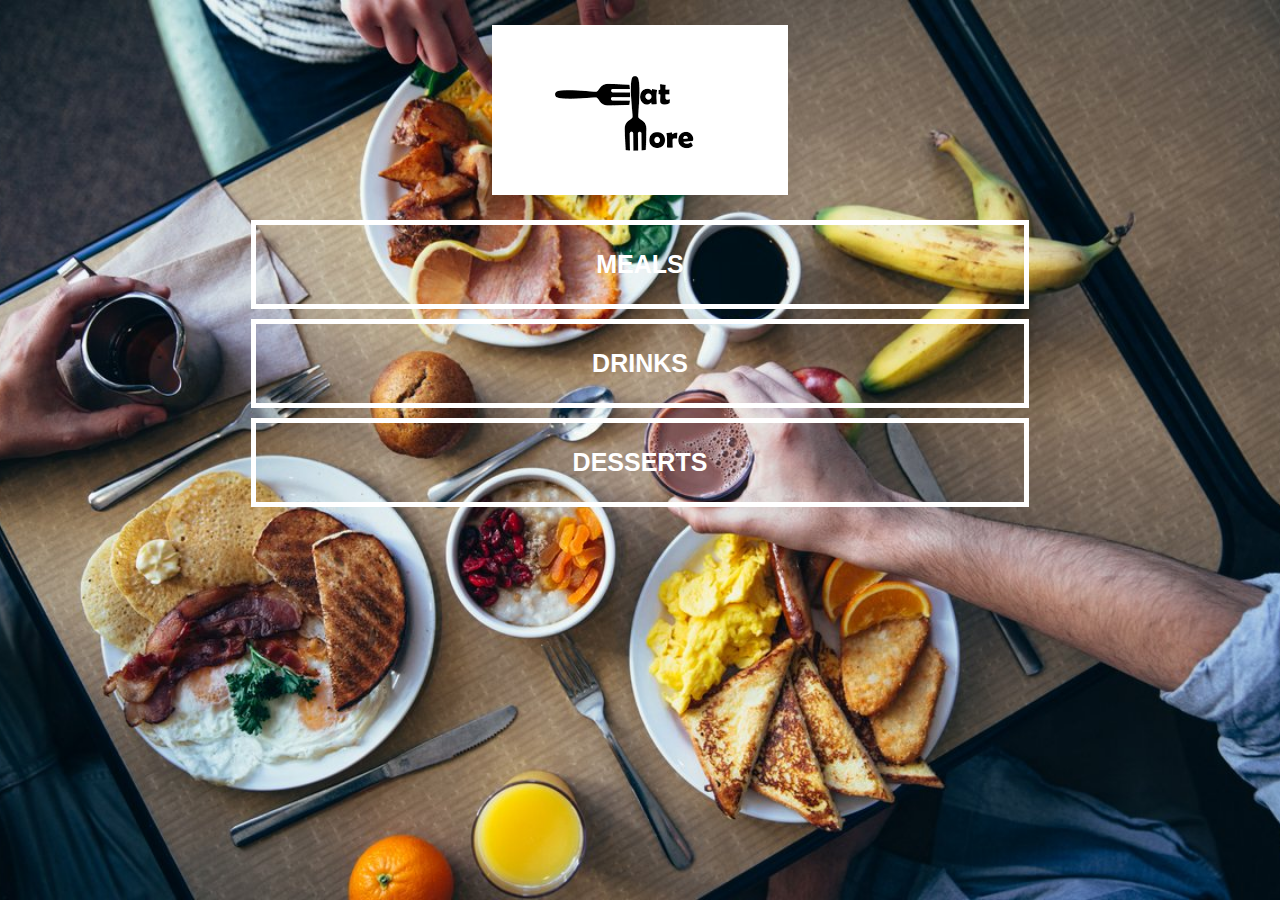
<file: index.html>
<html>

<head>
    <title>Eatmore Palace</title>
    <link rel="stylesheet" href="style.css">
</head>
 <body class="body-home">
    <div id="home">
     <img src="images/logo.png" id="home-logo-text">
        
     <div class="home-menu">
        <a href="meals.html" class="home-menu-item">
         <p>Meals</p>
         </a>
         
         <a href="drinks.html" class="home-menu-item">
         <p>Drinks</p>
         </a>
         
         <a href="desserts.html" class="home-menu-item">
         <p>Desserts</p>
         </a>
        </div>
     </div>
    
    </body>

</html>
</file>
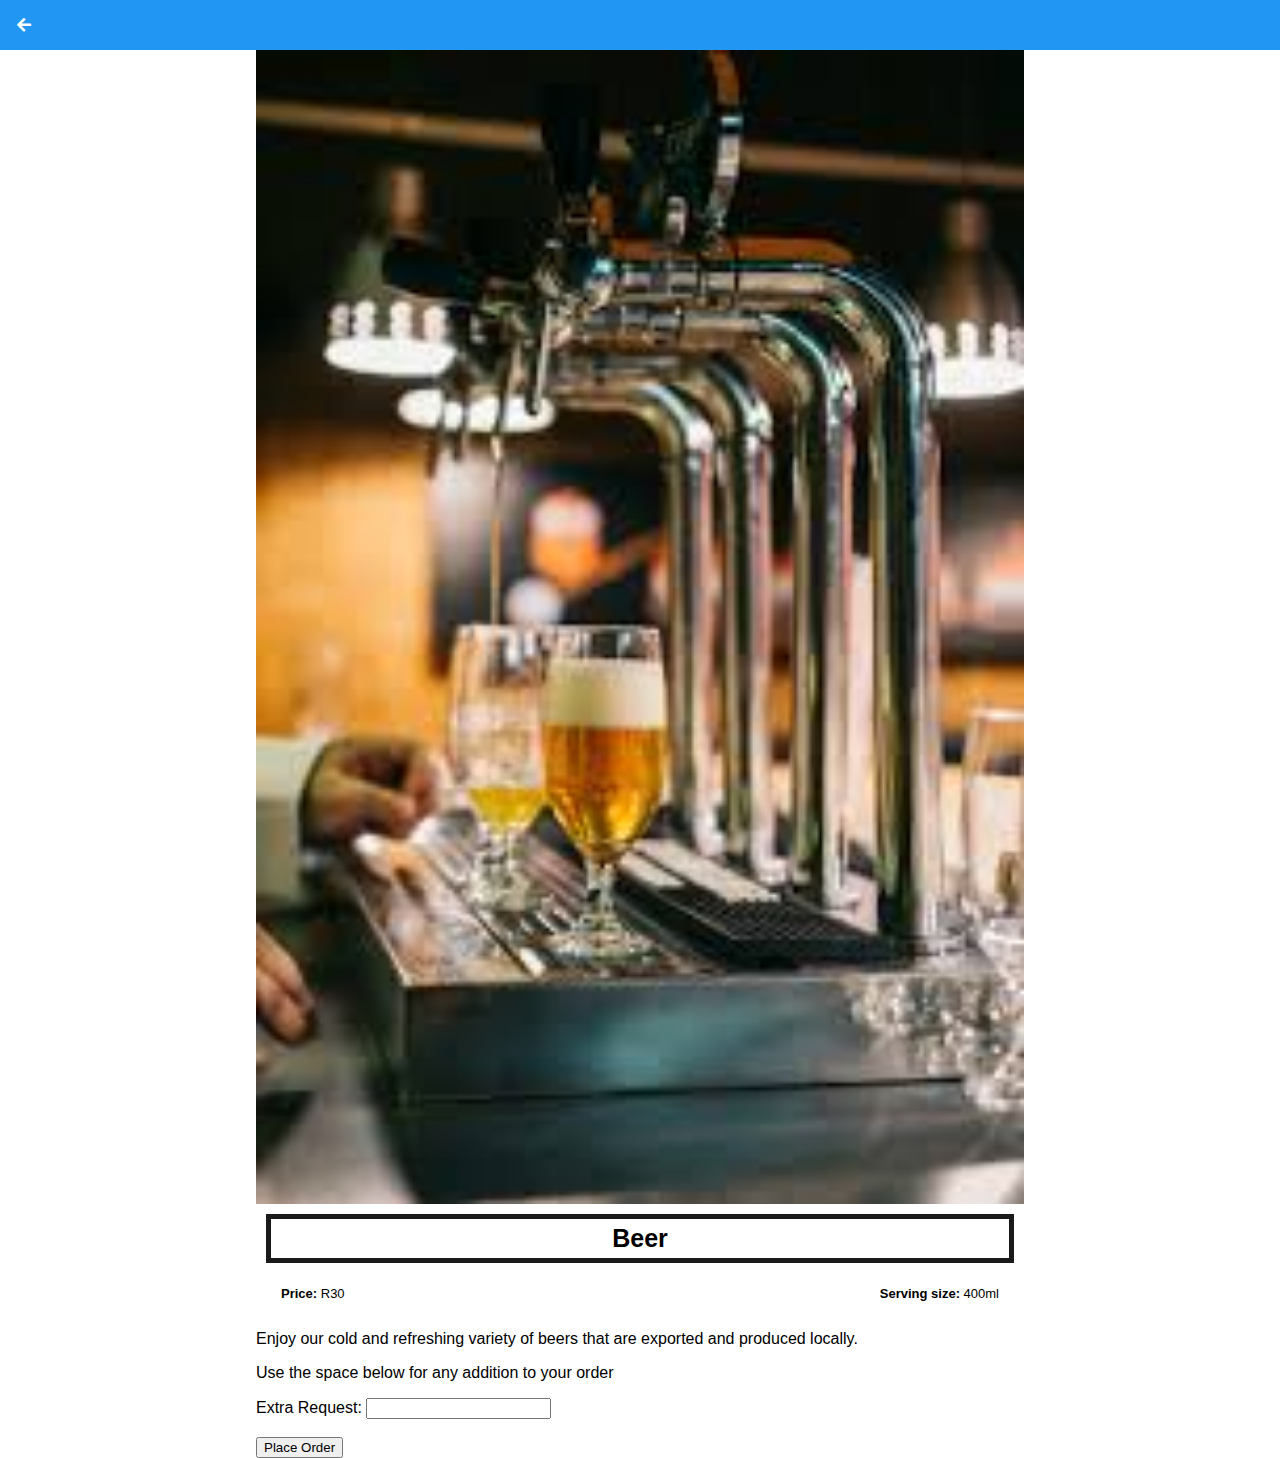
<file: beer.html>
<html>

<head>
    <title>My Recipe Book | Drinks | Beer </title>
    <link rel="stylesheet" href="style.css">
    <link rel="stylesheet" href="fontAwesome/css/all.css">
</head>
 <body class="body-recipes">
     
     <div class="header">
     <a href="drinks.html">
         <i class="fas fa-arrow-left"></i>
         </a>
    </div>
     
    <div id="recipe">
     <div class="recipe-details">
        
        <img src="images/beer.jpg">
         
        <h1>Beer</h1> 
         <div class="recipe-details-info">
         <p><b>Price:</b> R30</p>
        <p style="float: right"> <b>Serving size:</b> 400ml </p>     
         </div>
         <p> Enjoy our cold and refreshing variety of beers that are exported and produced locally. </p>
        
             
             <p> Use the space below for any addition to your order</p>
             <form> 
                 <label for="note" >Extra Request:</label>
                 <input type="text" name="note" id="note">
                   <br><br>
                <a href="thankyou.html"><input type="button" value="Place Order"></a>
            
             </form>
        </div>
         
    
        
     </div>
    
    </body>

</html>
</file>
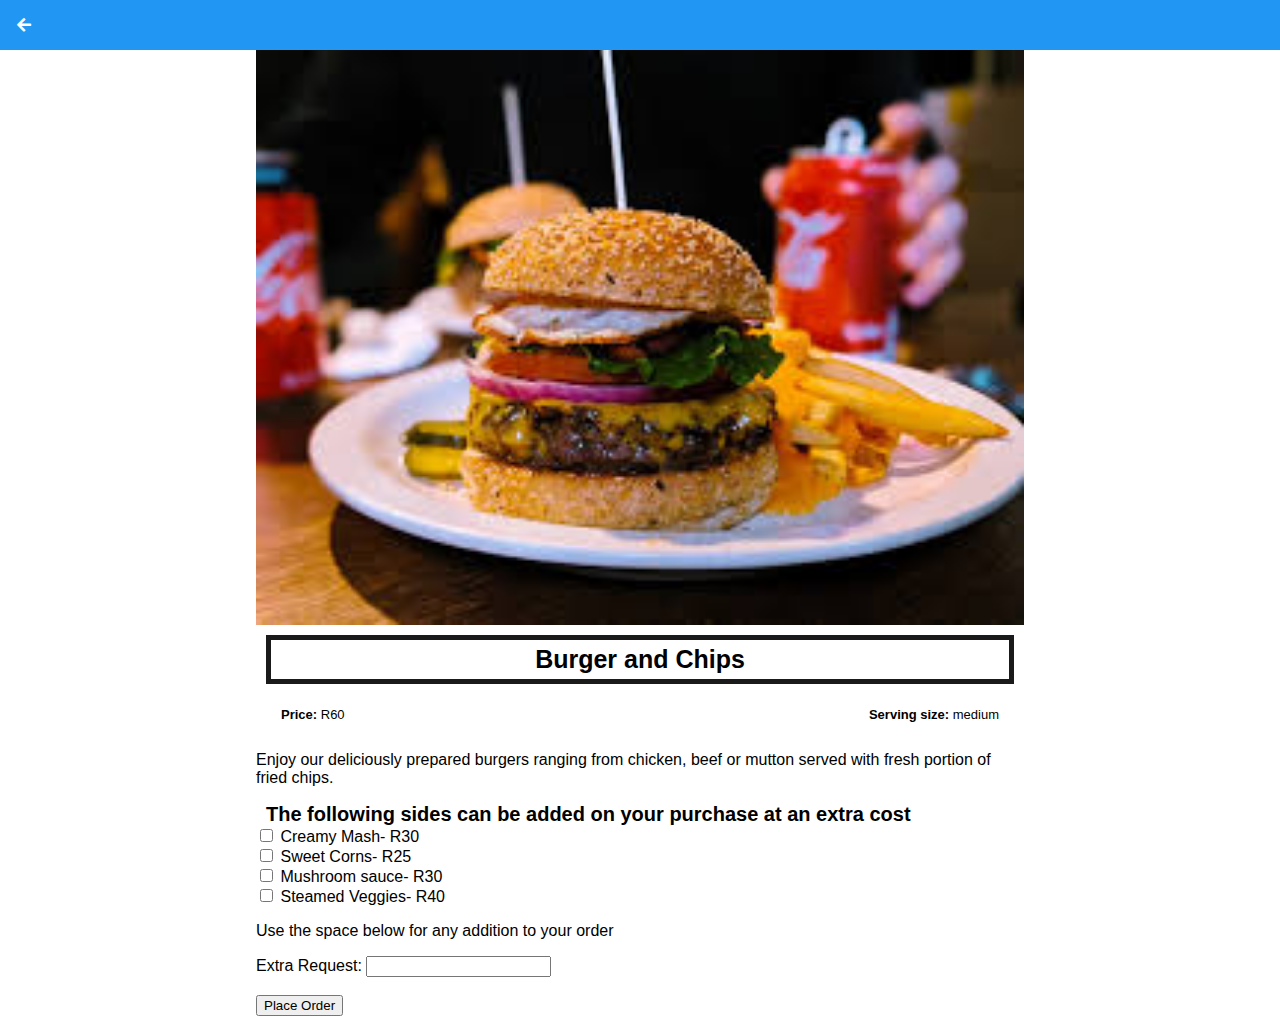
<file: burger.html>
<html>

<head>
    <title>My Recipe Book | Meals | Burger and Chips </title>
    <link rel="stylesheet" href="style.css">
    <link rel="stylesheet" href="fontAwesome/css/all.css">
</head>
 <body class="body-recipes">
     
     <div class="header">
     <a href="meals.html">
         <i class="fas fa-arrow-left"></i>
         </a>
    </div>
     
    <div id="recipe">
     <div class="recipe-details">
        
        <img src="images/burgerandchipd.jpg">
         
        <h1>Burger and Chips</h1> 
         <div class="recipe-details-info">
         <p><b>Price:</b> R60</p>
        <p style="float: right"> <b>Serving size:</b> medium </p>     
         </div>
         <p> Enjoy our deliciously prepared burgers ranging from chicken, beef or mutton served with fresh portion of fried chips. </p>
         <div class="recipe-details-ingredients">
          <h2>The following sides can be added on your purchase at an extra cost</h2>
             
             <input id="check-01" type="checkbox">
             <label for="check-01">Creamy Mash- R30</label>
                <br>
             <input id="check-02" type="checkbox">
             <label for="check-02">Sweet Corns- R25</label>
                <br>
             <input id="check-03" type="checkbox">
             <label for="check-03">Mushroom sauce- R30</label>
                <br>
             <input id="check-04" type="checkbox">
             <label for="check-04">Steamed Veggies- R40</label>
                <br>
             
             <p> Use the space below for any addition to your order</p>
             <form> 
                 <label for="note" >Extra Request:</label>
                 <input type="text" name="note" id="note">
                   <br> <br>
                <a href="thankyou.html"><input type="button" value="Place Order"></a>
            
             </form>
        </div>
         
    </div>
        
     </div>
    
    </body>

</html>
</file>
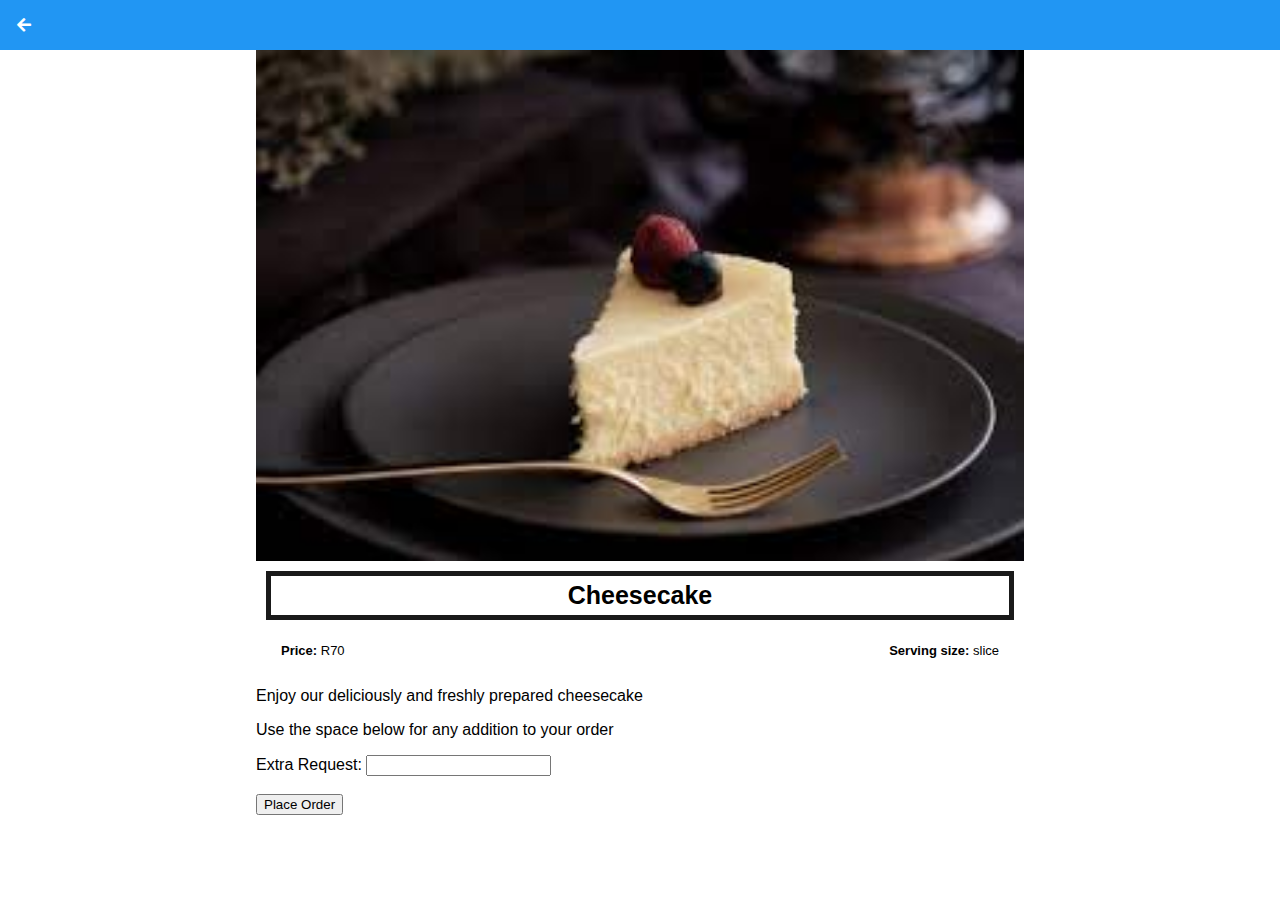
<file: cheesecake.html>
<html>

<head>
    <title>My Recipe Book | Dessert | Cheesecake </title>
    <link rel="stylesheet" href="style.css">
    <link rel="stylesheet" href="fontAwesome/css/all.css">
</head>
 <body class="body-recipes">
     
     <div class="header">
     <a href="desserts.html">
         <i class="fas fa-arrow-left"></i>
         </a>
    </div>
     
    <div id="recipe">
     <div class="recipe-details">
        
        <img src="images/cheesecake.jpg">
         
        <h1>Cheesecake</h1> 
         <div class="recipe-details-info">
         <p><b>Price:</b> R70</p>
        <p style="float: right"> <b>Serving size:</b> slice </p>     
         </div>
         <p> Enjoy our deliciously and freshly prepared cheesecake </p>
         
          
             
             <p> Use the space below for any addition to your order</p>
             <form> 
                 <label for="note" >Extra Request:</label>
                 <input type="text" name="note" id="note">
                   <br><br>
                <a href="thankyou.html"><input type="button" value="Place Order"></a>
            
             </form>
        
         
    </div>
        
     </div>
    
    </body>

</html>
</file>
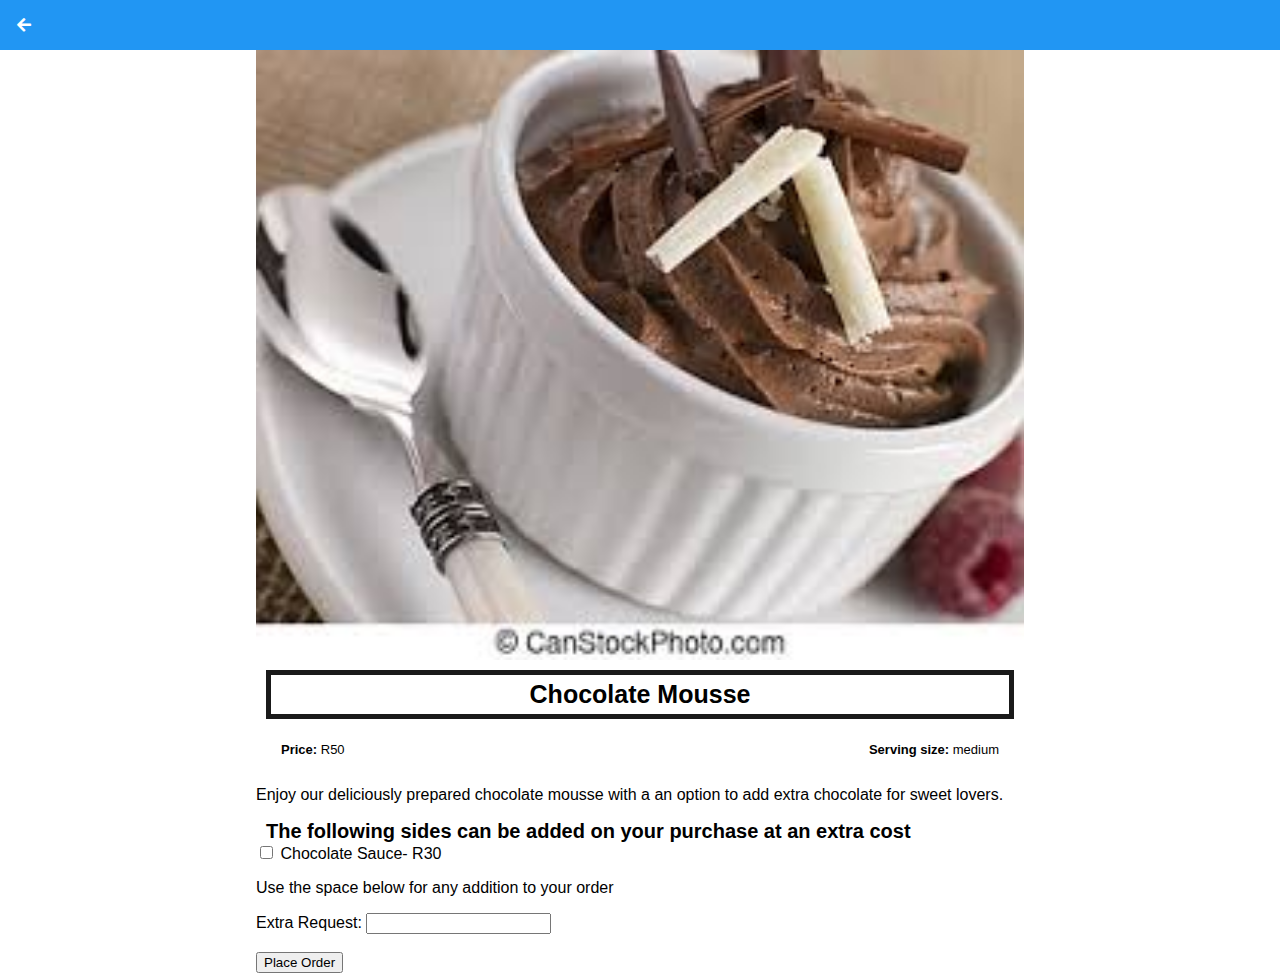
<file: chocmousse.html>
<html>

<head>
    <title>My Recipe Book | Desserts | Chocolate Mousse </title>
    <link rel="stylesheet" href="style.css">
    <link rel="stylesheet" href="fontAwesome/css/all.css">
</head>
 <body class="body-recipes">
     
     <div class="header">
     <a href="desserts.html">
         <i class="fas fa-arrow-left"></i>
         </a>
    </div>
     
    <div id="recipe">
     <div class="recipe-details">
        
        <img src="images/mousse.jpg">
         
        <h1>Chocolate Mousse</h1> 
         <div class="recipe-details-info">
         <p><b>Price:</b> R50</p>
        <p style="float: right"> <b>Serving size:</b> medium </p>     
         </div>
         <p> Enjoy our deliciously prepared chocolate mousse with a an option to add extra chocolate for sweet lovers. </p>
         <div class="recipe-details-ingredients">
          <h2>The following sides can be added on your purchase at an extra cost</h2>
             
             <input id="check-01" type="checkbox">
             <label for="check-01">Chocolate Sauce- R30</label>
            
             
             <p> Use the space below for any addition to your order</p>
             <form> 
                 <label for="note" >Extra Request:</label>
                 <input type="text" name="note" id="note">
                   <br><br>
                <a href="thankyou.html"><input type="button" value="Place Order"></a>
            
             </form>
        </div>
         
    </div>
        
     </div>
    
    </body>

</html>
</file>
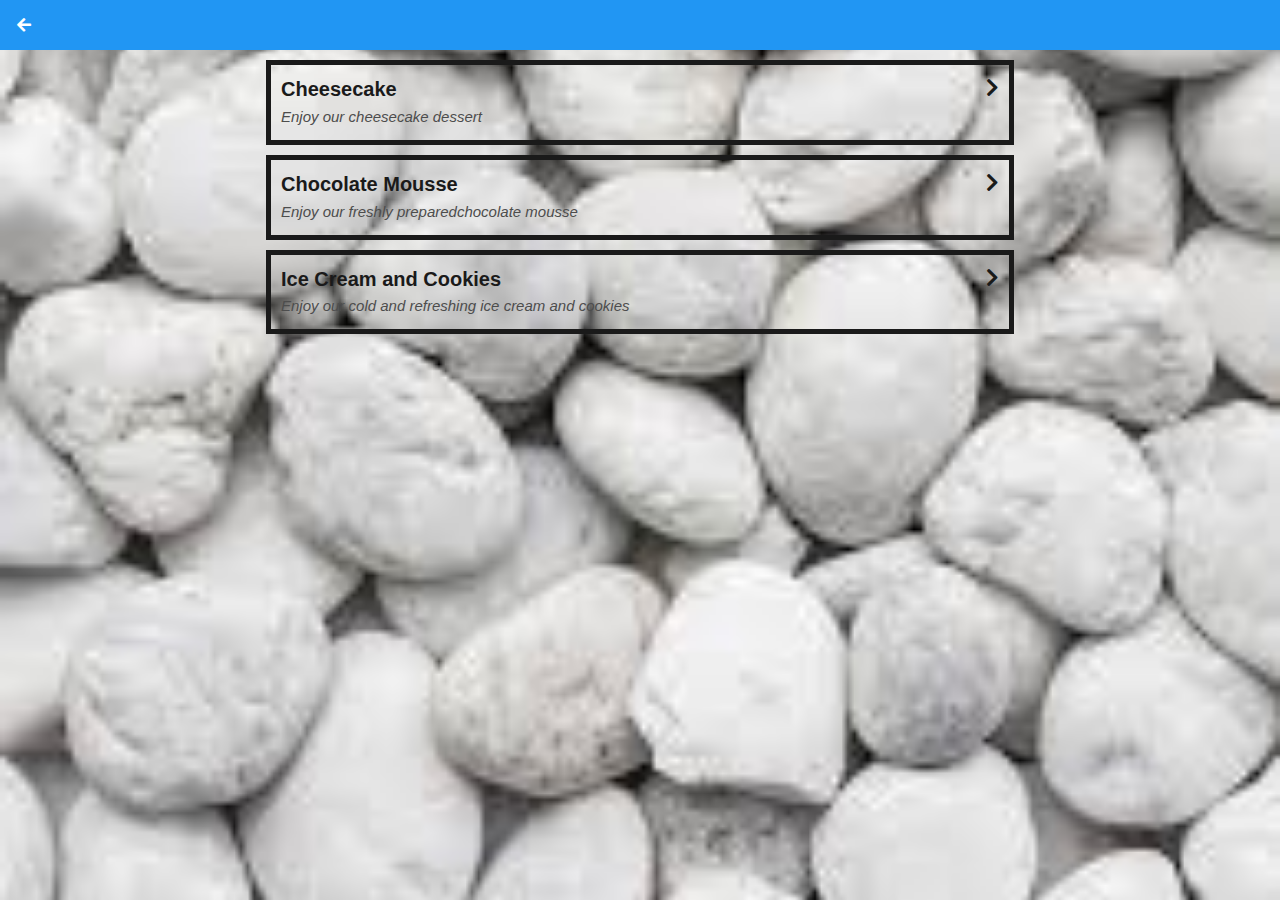
<file: desserts.html>
<html>

<head>
    <title>Eatmore Palace | Desserts</title>
    <link rel="stylesheet" href="style.css">
    <link rel="stylesheet" href="fontAwesome/css/all.css">
</head>
 <body class="body-meals">
     
     <div class="header">
     <a href="index.html">
         <i class="fas fa-arrow-left"></i>
         </a>
         
     </div>
     
    <div id="meals">
      <div class="meals-list">
        <a href="cheesecake.html">
            
          <div class="meals-list-items">
            <h1>Cheesecake <i class="fas fa-chevron-right"></i>  </h1>
              <p>Enjoy our cheesecake dessert</p>
            </div>
          </a>
          
          <a href="chocmousse.html">
            
          <div class="meals-list-items">
            <h1>Chocolate Mousse <i class="fas fa-chevron-right"></i>  </h1>
              <p>Enjoy our freshly preparedchocolate mousse</p>
            </div>
          </a>
          
          <a href="icecreamandcookies.html">
            
          <div class="meals-list-items">
            <h1>Ice Cream and Cookies <i class="fas fa-chevron-right"></i>  </h1>
              <p>Enjoy our cold and refreshing ice cream and cookies </p>
            </div>
          </a>
        </div>
     </div>
    
    </body>

</html>
</file>
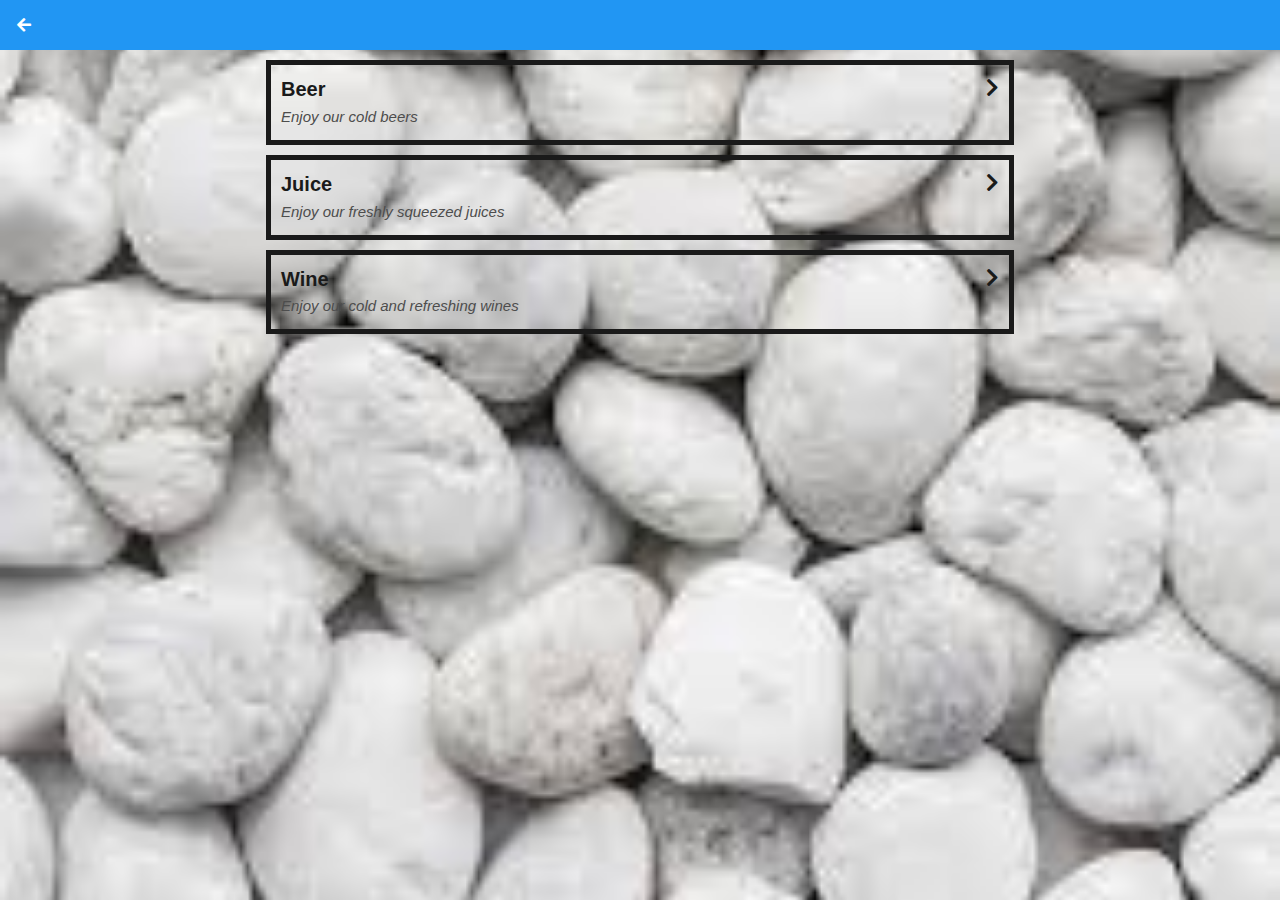
<file: drinks.html>
<html>

<head>
    <title>Eatmore Palace | Drinks</title>
    <link rel="stylesheet" href="style.css">
    <link rel="stylesheet" href="fontAwesome/css/all.css">
</head>
 <body class="body-meals">
     
     <div class="header">
     <a href="index.html">
         <i class="fas fa-arrow-left"></i>
         </a>
         
     </div>
     
    <div id="meals">
      <div class="meals-list">
        <a href="beer.html">
            
          <div class="meals-list-items">
            <h1>Beer <i class="fas fa-chevron-right"></i>  </h1>
              <p>Enjoy our cold beers</p>
            </div>
          </a>
          
          <a href="juice.html">
            
          <div class="meals-list-items">
            <h1>Juice <i class="fas fa-chevron-right"></i>  </h1>
              <p>Enjoy our freshly squeezed juices</p>
            </div>
          </a>
          
          <a href="wine.html">
            
          <div class="meals-list-items">
            <h1>Wine <i class="fas fa-chevron-right"></i>  </h1>
              <p>Enjoy our cold and refreshing wines </p>
            </div>
          </a>
        </div>
     </div>
    
    </body>

</html>
</file>
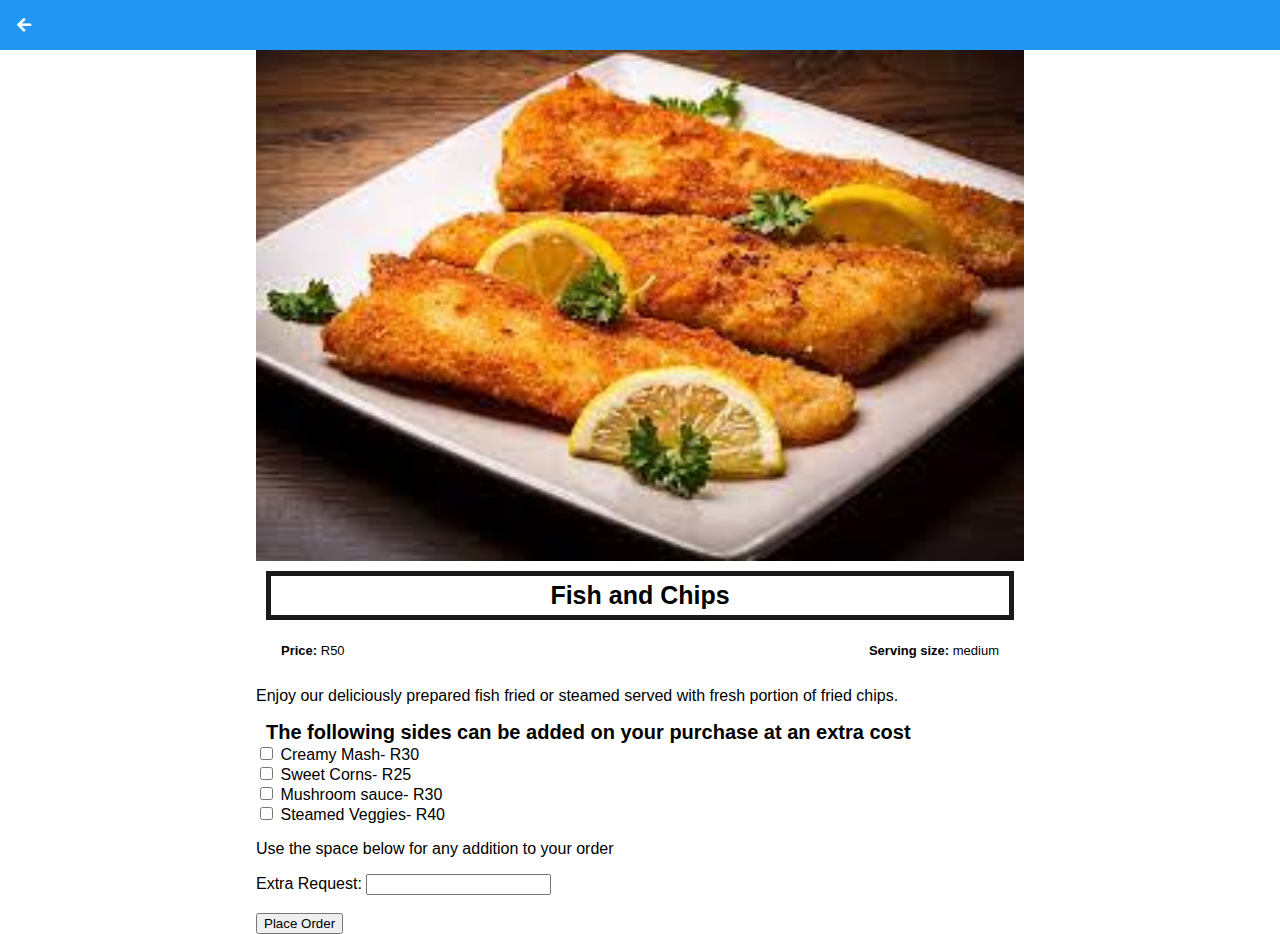
<file: fish.html>
<html>

<head>
    <title>My Recipe Book | Meals | Fish and Chips </title>
    <link rel="stylesheet" href="style.css">
    <link rel="stylesheet" href="fontAwesome/css/all.css">
</head>
 <body class="body-recipes">
     
     <div class="header">
     <a href="meals.html">
         <i class="fas fa-arrow-left"></i>
         </a>
    </div>
     
    <div id="recipe">
     <div class="recipe-details">
        
        <img src="images/fish.jpg">
         
        <h1>Fish and Chips</h1> 
         <div class="recipe-details-info">
         <p><b>Price:</b> R50</p>
        <p style="float: right"> <b>Serving size:</b> medium </p>     
         </div>
         <p> Enjoy our deliciously prepared fish fried or steamed served with fresh portion of fried chips. </p>
         <div class="recipe-details-ingredients">
          <h2>The following sides can be added on your purchase at an extra cost</h2>
             
             <input id="check-01" type="checkbox">
             <label for="check-01">Creamy Mash- R30</label>
                <br>
             <input id="check-02" type="checkbox">
             <label for="check-02">Sweet Corns- R25</label>
                <br>
             <input id="check-03" type="checkbox">
             <label for="check-03">Mushroom sauce- R30</label>
                <br>
             <input id="check-04" type="checkbox">
             <label for="check-04">Steamed Veggies- R40</label>
                <br>
             
             <p> Use the space below for any addition to your order</p>
             <form> 
                 <label for="note" >Extra Request:</label>
                 <input type="text" name="note" id="note">
                   <br><br>
                <a href="thankyou.html"><input type="button" value="Place Order"></a>
            
             </form>
        </div>
         
    </div>
        
     </div>
    
    </body>

</html>
</file>
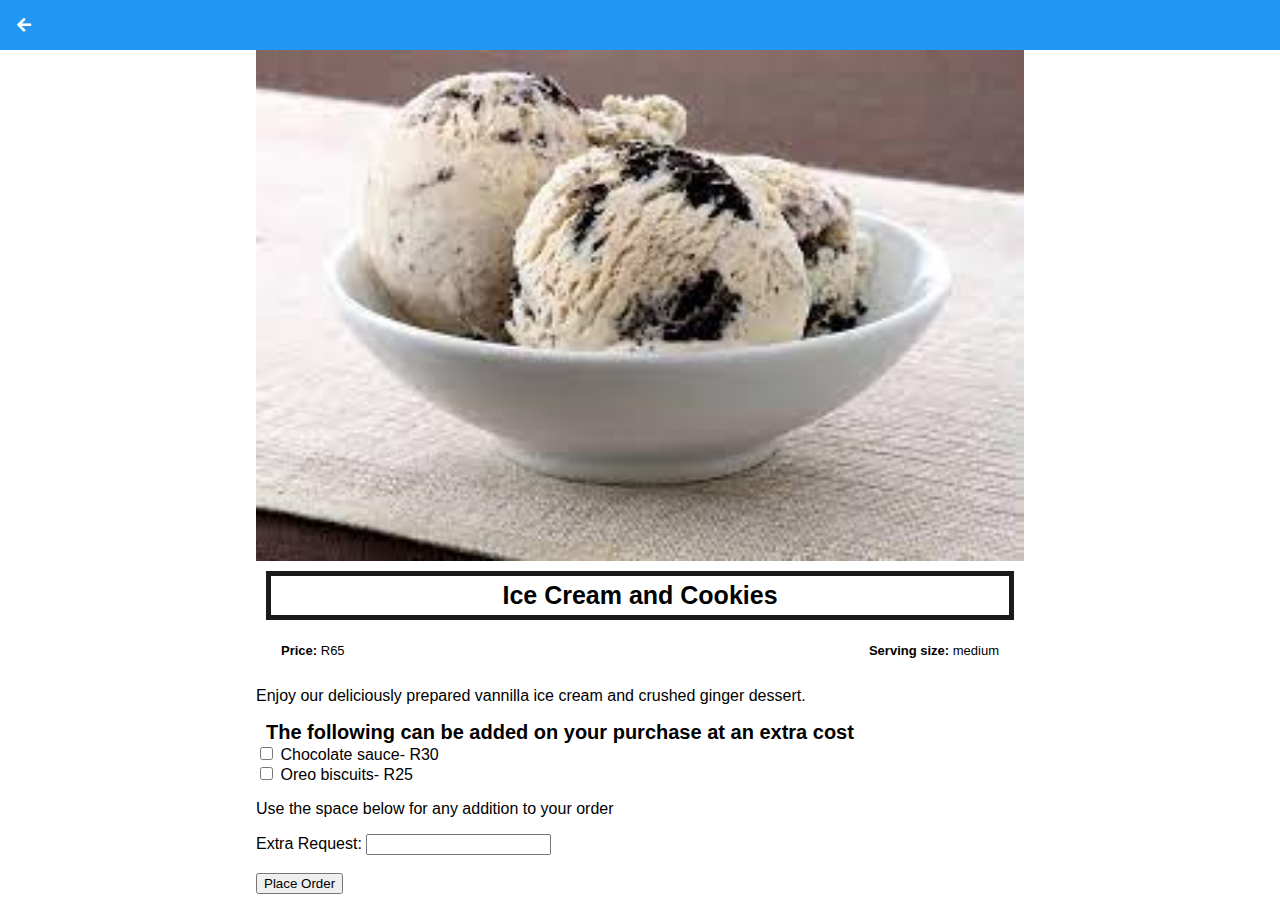
<file: icecreamandcookies.html>
<html>

<head>
    <title>My Recipe Book | Desserts | Ice Cream and Cookies </title>
    <link rel="stylesheet" href="style.css">
    <link rel="stylesheet" href="fontAwesome/css/all.css">
</head>
 <body class="body-recipes">
     
     <div class="header">
     <a href="desserts.html">
         <i class="fas fa-arrow-left"></i>
         </a>
    </div>
     
    <div id="recipe">
     <div class="recipe-details">
        
        <img src="images/icecreamcookies.jpg">
         
        <h1>Ice Cream and Cookies</h1> 
         <div class="recipe-details-info">
         <p><b>Price:</b> R65</p>
        <p style="float: right"> <b>Serving size:</b> medium </p>     
         </div>
         <p> Enjoy our deliciously prepared vannilla ice cream and crushed ginger dessert. </p>
         <div class="recipe-details-ingredients">
          <h2>The following can be added on your purchase at an extra cost</h2>
             
             <input id="check-01" type="checkbox">
             <label for="check-01">Chocolate sauce- R30</label>
                <br>
             <input id="check-02" type="checkbox">
             <label for="check-02">Oreo biscuits- R25</label>
                <br>
             
             <p> Use the space below for any addition to your order</p>
             <form> 
                 <label for="note" >Extra Request:</label>
                 <input type="text" name="note" id="note">
                   <br><br>
                <a href="thankyou.html"><input type="button" value="Place Order"></a>
            
             </form>
        </div>
         
    </div>
        
     </div>
    
    </body>

</html>
</file>
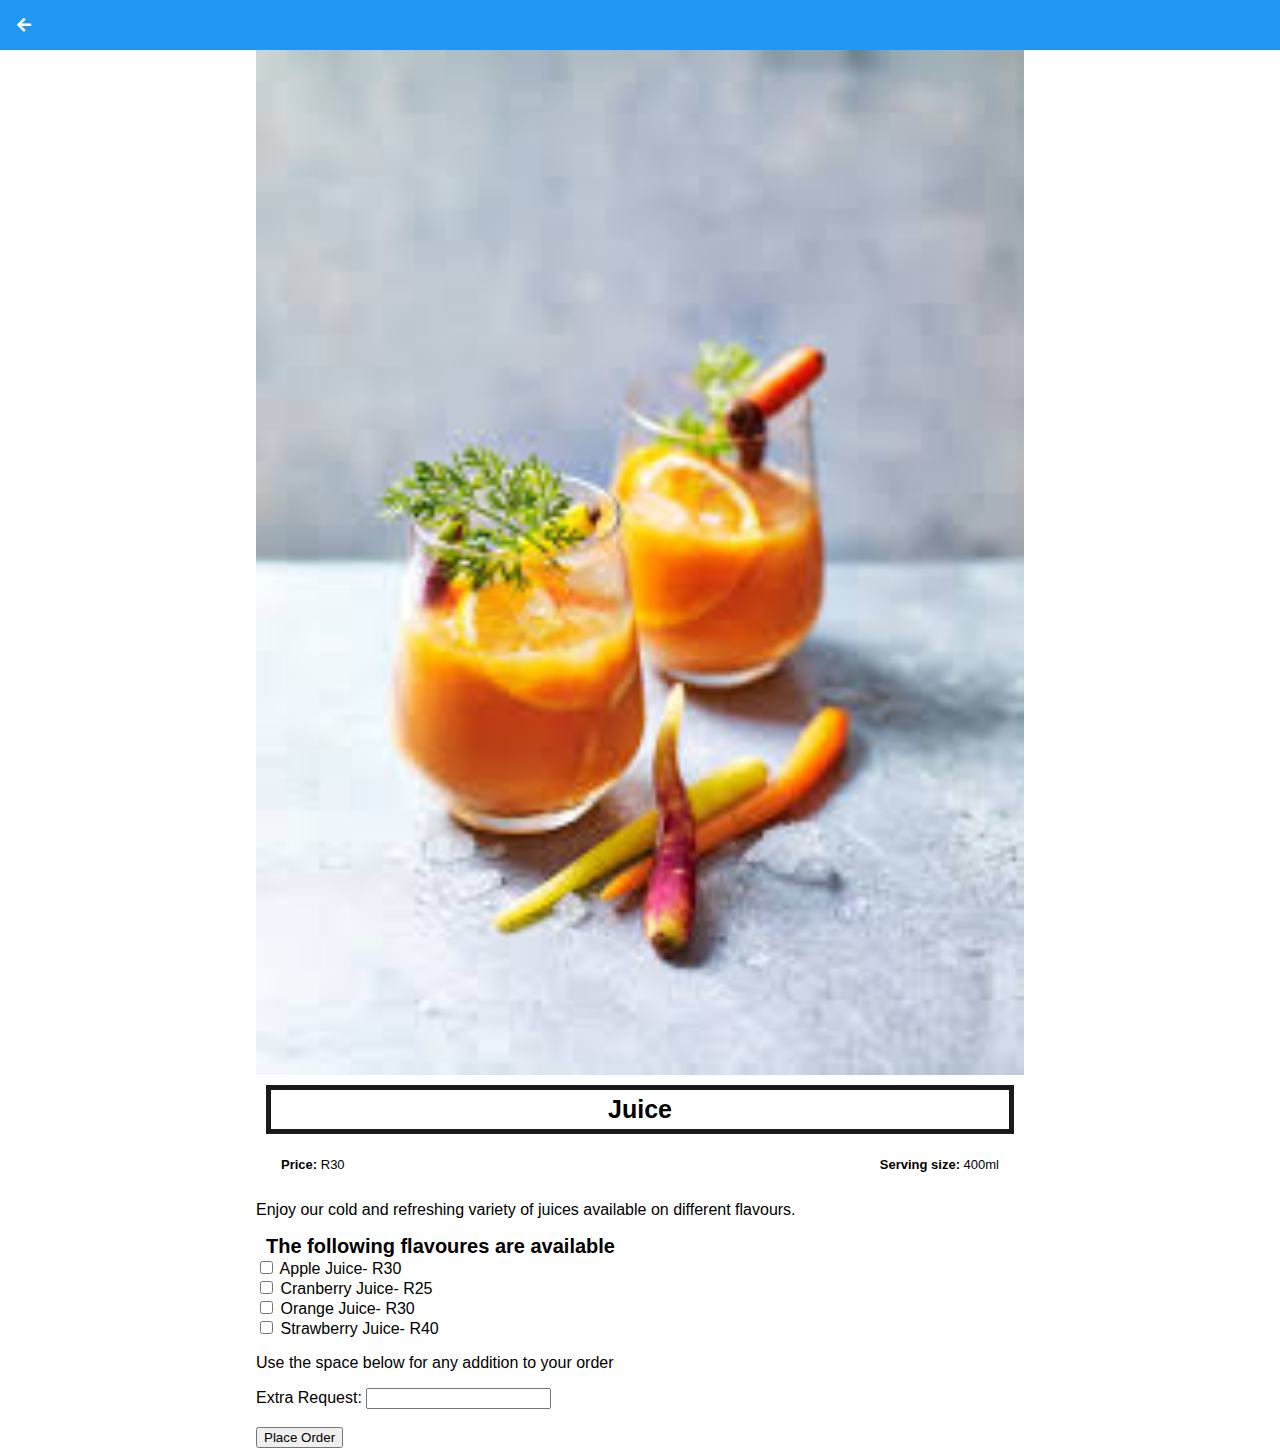
<file: juice.html>
<html>

<head>
    <title>My Recipe Book | Drinks | Juice</title>
    <link rel="stylesheet" href="style.css">
    <link rel="stylesheet" href="fontAwesome/css/all.css">
</head>
 <body class="body-recipes">
     
     <div class="header">
     <a href="drinks.html">
         <i class="fas fa-arrow-left"></i>
         </a>
    </div>
     
    <div id="recipe">
     <div class="recipe-details">
        
        <img src="images/juice.jpg">
         
        <h1>Juice</h1> 
         <div class="recipe-details-info">
         <p><b>Price:</b> R30</p>
        <p style="float: right"> <b>Serving size:</b> 400ml </p>     
         </div>
         <p> Enjoy our cold and refreshing variety of juices available on different flavours. </p>
       <div class="recipe-details-ingredients">
         <h2>The following flavoures are available</h2>
         <input id="check-01" type="checkbox">
             <label for="check-01">Apple Juice- R30</label>
                <br>
             <input id="check-02" type="checkbox">
             <label for="check-02">Cranberry Juice- R25</label>
                <br>
             <input id="check-03" type="checkbox">
             <label for="check-03">Orange Juice- R30</label>
                <br>
             <input id="check-04" type="checkbox">
             <label for="check-04">Strawberry Juice- R40</label>
                <br>
             
             <p> Use the space below for any addition to your order</p>
             <form> 
                 <label for="note" >Extra Request:</label>
                 <input type="text" name="note" id="note">
                   <br><br>
                <a href="thankyou.html"><input type="button" value="Place Order"></a>
            
             </form>
        </div>
         
        </div>
        
     </div>
    
    </body>

</html>
</file>
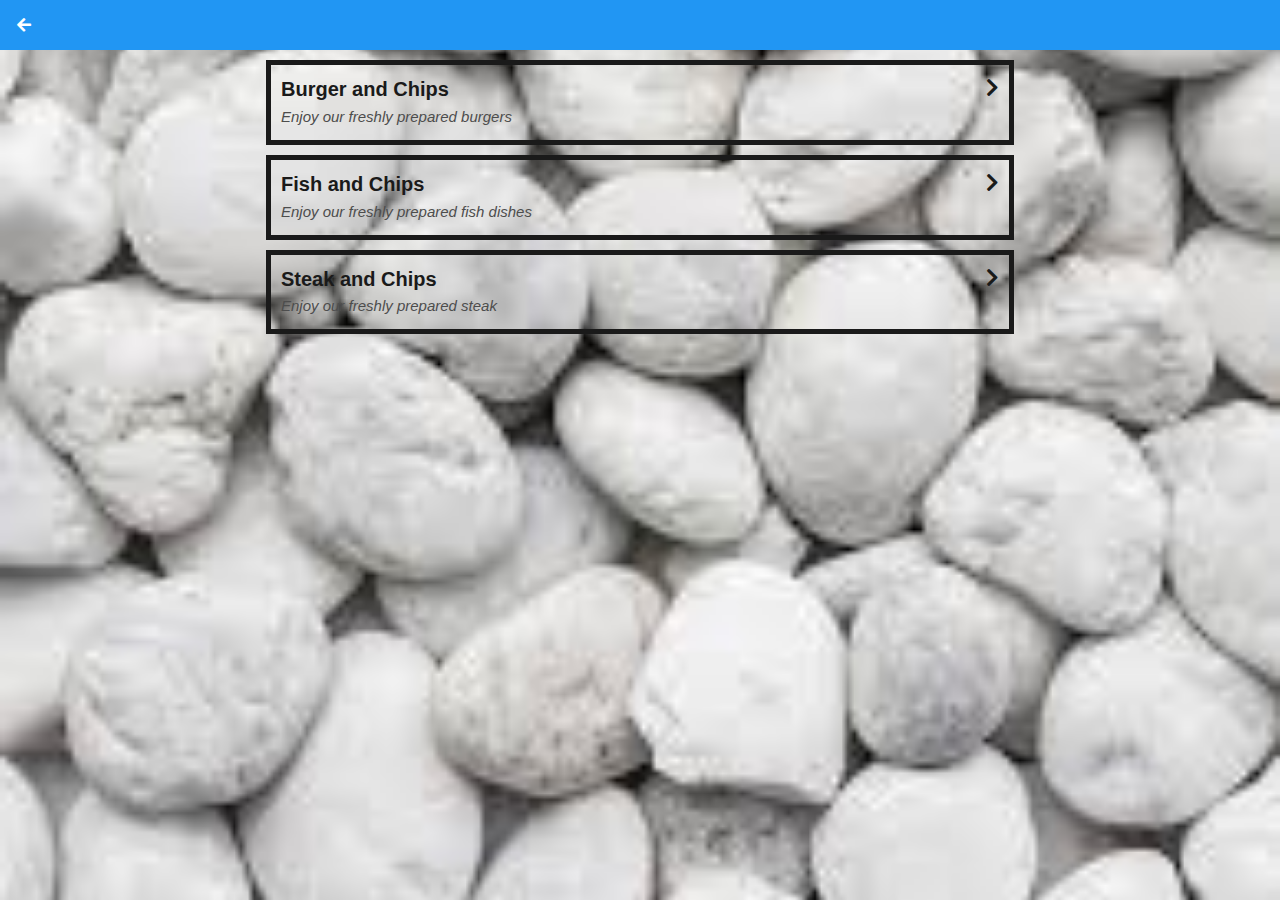
<file: meals.html>
<html>

<head>
    <title>Eatmore Palace | Meals</title>
    <link rel="stylesheet" href="style.css">
    <link rel="stylesheet" href="fontAwesome/css/all.css">
</head>
 <body class="body-meals">
     
     <div class="header">
     <a href="index.html">
         <i class="fas fa-arrow-left"></i>
         </a>
         
     </div>
     
    <div id="meals">
      <div class="meals-list">
        <a href="burger.html">
            
          <div class="meals-list-items">
            <h1>Burger and Chips <i class="fas fa-chevron-right"></i>  </h1>
              <p>Enjoy our freshly prepared burgers</p>
            </div>
          </a>
          
          <a href="fish.html">
            
          <div class="meals-list-items">
            <h1>Fish  and Chips<i class="fas fa-chevron-right"></i>  </h1>
              <p>Enjoy our freshly prepared fish dishes</p>
            </div>
          </a>
          
          <a href="steak.html">
            
          <div class="meals-list-items">
            <h1>Steak and Chips <i class="fas fa-chevron-right"></i>  </h1>
              <p>Enjoy our freshly prepared steak </p>
            </div>
          </a>
        </div>
     </div>
    
    </body>

</html>
</file>
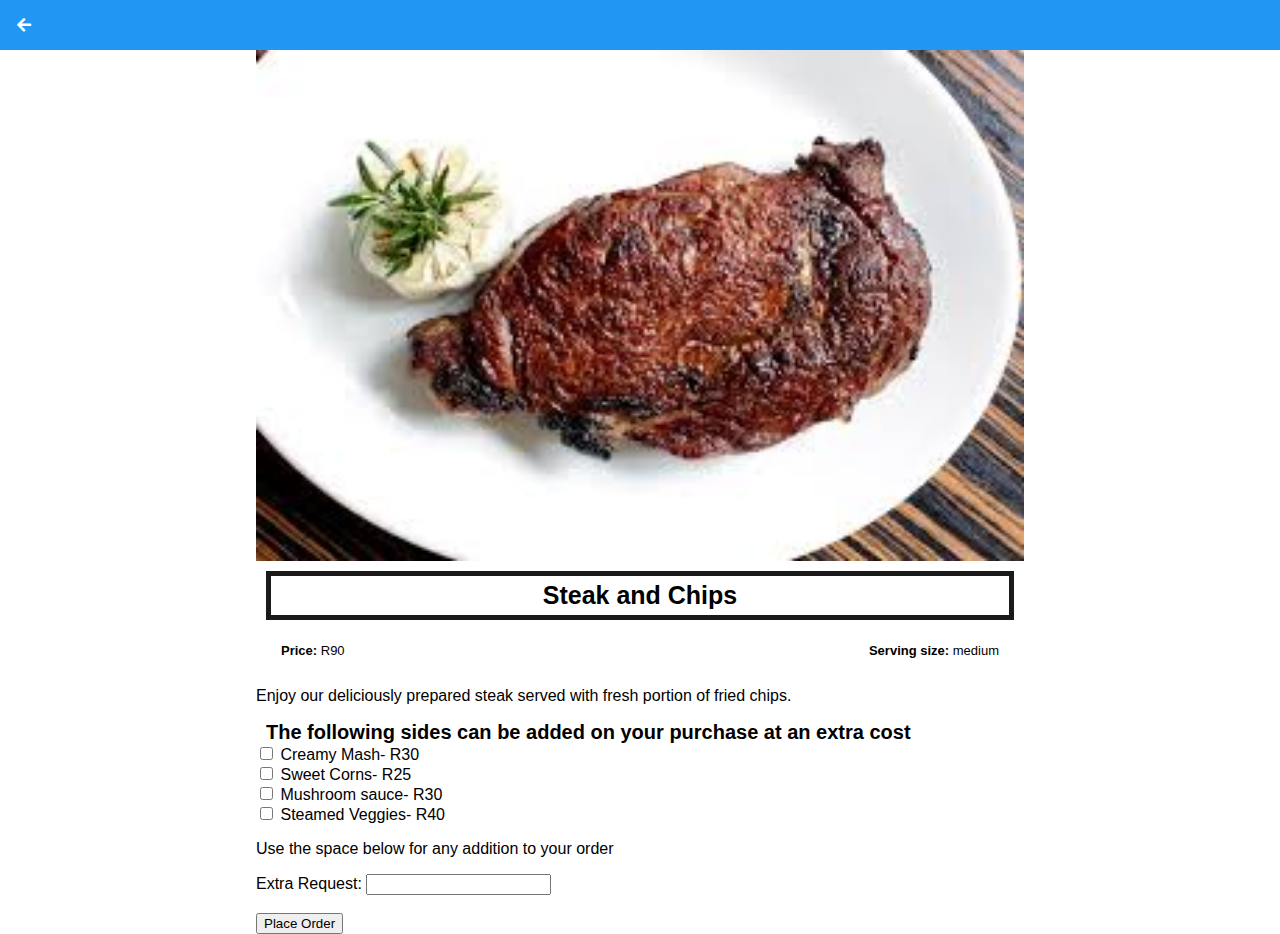
<file: steak.html>
<html>

<head>
    <title>My Recipe Book | Meals | Steak and Chips </title>
    <link rel="stylesheet" href="style.css">
    <link rel="stylesheet" href="fontAwesome/css/all.css">
</head>
 <body class="body-recipes">
     
     <div class="header">
     <a href="meals.html">
         <i class="fas fa-arrow-left"></i>
         </a>
    </div>
     
    <div id="recipe">
     <div class="recipe-details">
        
        <img src="images/steak.jpg">
         
        <h1>Steak and Chips</h1> 
         <div class="recipe-details-info">
         <p><b>Price:</b> R90</p>
        <p style="float: right"> <b>Serving size:</b> medium </p>     
         </div>
         <p> Enjoy our deliciously prepared steak served with fresh portion of fried chips. </p>
         <div class="recipe-details-ingredients">
          <h2>The following sides can be added on your purchase at an extra cost</h2>
             
             <input id="check-01" type="checkbox">
             <label for="check-01">Creamy Mash- R30</label>
                <br>
             <input id="check-02" type="checkbox">
             <label for="check-02">Sweet Corns- R25</label>
                <br>
             <input id="check-03" type="checkbox">
             <label for="check-03">Mushroom sauce- R30</label>
                <br>
             <input id="check-04" type="checkbox">
             <label for="check-04">Steamed Veggies- R40</label>
                <br>
             
             <p> Use the space below for any addition to your order</p>
             <form> 
                 <label for="note" >Extra Request:</label>
                 <input type="text" name="note" id="note">
                   <br><br>
                <a href="thankyou.html"><input type="button" value="Place Order"></a>
            
             </form>
        </div>
         
    </div>
        
     </div>
    
    </body>

</html>
</file>
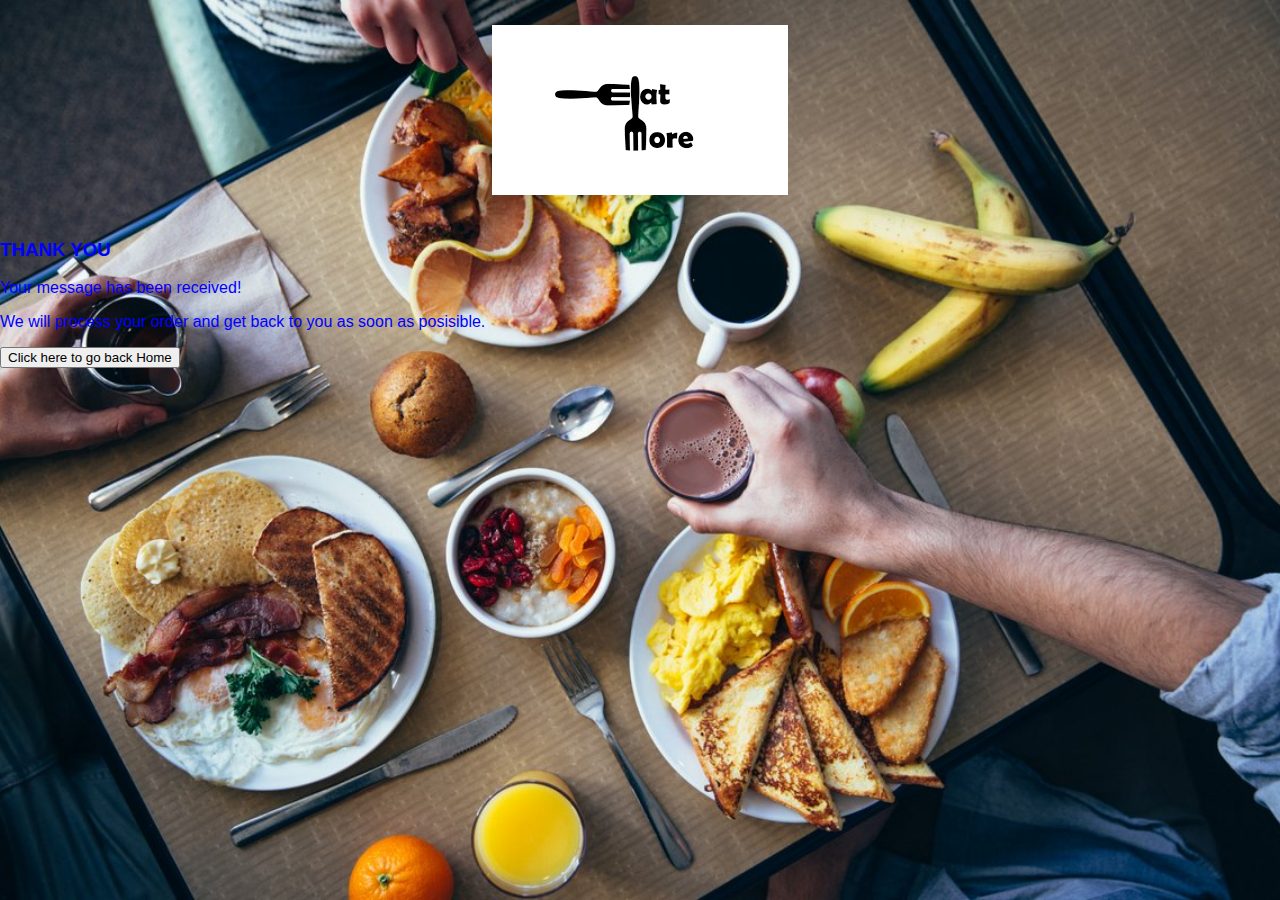
<file: thankyou.html>
<html>
 <head>
    <link rel="stylesheet" href="style.css">
    </head>
    
       <body class="body-home">
        <div id="home">
     <img src="images/logo.png" id="home-logo-text">
        
     <div class="thank-you">
                       
                       <h3>THANK YOU</h3>
                       <p>Your message has been received! </p>
                      <p>We will process your order and get back to you as soon as posisible.</p>
                  <a href="index.html"><input type="button" value="Click here to go back Home"></a>  
            </div>
           </div>
        
      
    </body>
</html>
</file>
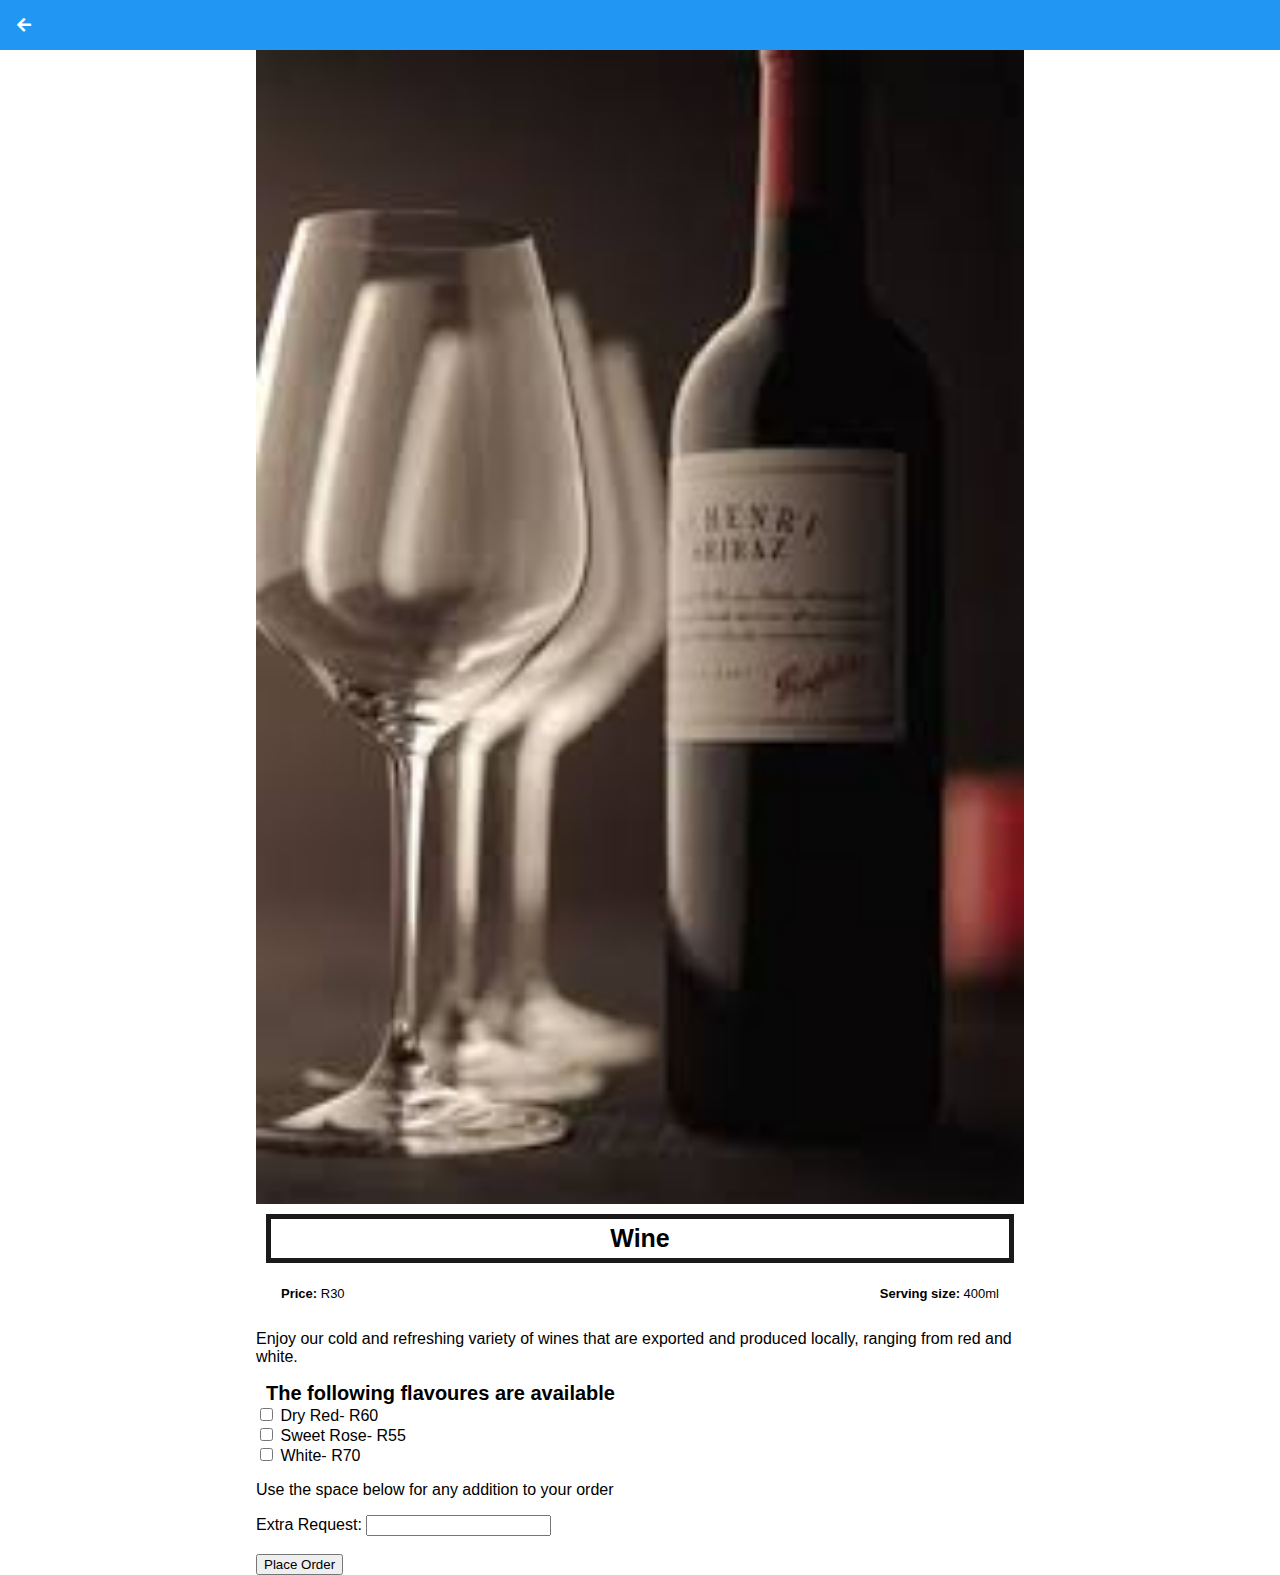
<file: wine.html>
<html>

<head>
    <title>My Recipe Book | Drinks | Wine </title>
    <link rel="stylesheet" href="style.css">
    <link rel="stylesheet" href="fontAwesome/css/all.css">
</head>
 <body class="body-recipes">
     
     <div class="header">
     <a href="drinks.html">
         <i class="fas fa-arrow-left"></i>
         </a>
    </div>
     
    <div id="recipe">
     <div class="recipe-details">
        
        <img src="images/wine.jpg">
         
        <h1>Wine</h1> 
         <div class="recipe-details-info">
         <p><b>Price:</b> R30</p>
        <p style="float: right"> <b>Serving size:</b> 400ml </p>     
         </div>
         <p> Enjoy our cold and refreshing variety of wines that are exported and produced locally, ranging from red and white. </p>
       
         <div class="recipe-details-ingredients">
         <h2>The following flavoures are available</h2>
         <input id="check-01" type="checkbox">
             <label for="check-01">Dry Red- R60</label>
                <br>
             <input id="check-02" type="checkbox">
             <label for="check-02">Sweet Rose- R55</label>
                <br>
             <input id="check-03" type="checkbox">
             <label for="check-03">White- R70</label>
                <br>
             
             <p> Use the space below for any addition to your order</p>
             <form> 
                 <label for="note" >Extra Request:</label>
                 <input type="text" name="note" id="note">
                   <br><br>
                <a href="thankyou.html"><input type="button" value="Place Order"></a>
            
             </form>
         </div>
        </div>
         
    
        
     </div>
    
    </body>

</html>
</file>
<file: style.css>
html{
    height: 100%;
}

body{
     font-family: sans-serif;
    margin: 0;
    padding: 0;
    height: 100%;
}

.body-home{
    background-image: url('images/backgroung.jpg');
    background-position: center;
    background-attachment: fixed;
    background-repeat: no-repeat;
    background-size: cover;
}

.thank-you{
    color: blue;
}

#home-logo-text{
    width: auto;
    display: block;
    margin: auto;
    padding: 25px;
}
.home-menu-item{
   text-decoration: none;
    text-transform: uppercase;
    color: white;
    font-size: 25px;
    font-weight: bold;
    text-align: center;
    border: 5px solid white;
    display: block;
    margin: auto;
    margin-bottom: 10px;
    width: 60%;
    
}

.meals-list a{
    text-decoration: none;
}

.body-meals{
    background-image: url('images/background2.jpg');
    background-position: center;
    background-attachment: fixed;
    background-repeat: no-repeat;
    background-size: cover;
}

.header{
    background-color: #2196f3;
    width: 100%;
    height: 50px;
    top: 0;
    
    position: fixed;
    overflow: hidden;
    text-align: center;
}

.header i{
    float: left;
    padding: 17px 0px 0px 17px;
    color: white;
}

.header img{
    width: 150px;
    padding-top: 14px;
    padding-right: 25px;
}

#meals{
    padding-top: 50px;
}

.meals-list-items{
    border: 5px solid #1a1a1a;
    margin: 10px;
}

.meals-list-items h1{
    font-weight: bold;
    font-size: 20px;
    color: #1a1a1a;
    padding-left: 10px;
}
.meals-list-items i{
    float: right;
    color: #1a1a1a;
    padding-right: 10px;
}

.meals-list-items p{
    font-size: 15px;
    font-style: italic;
    color: #4d4d4d;
    margin-top: -7px;
    padding-left: 10px;
}

#recipe{
    padding-top: 50px;
}
.recipe-details img{
    width: 100%;
    
}

.recipe-details h1{
    font-size: 25px;
    text-align: center;
    border: 5px solid #1a1a1a;
    margin: 10px;
    padding: 5px;
}

.recipe-details h2{
    font-size: 20px;
    text-align: left;
    margin: 0;
    margin-left: 10px;
}
.recipe-details-info{
    margin-left: 25px;
    margin-right: 25px;
}
.recipe-details-info p{
    font-size: 13px;
    display: inline-block;
}



@media only screen and (min-width:600px){
    #meals{
        width:80%;
        margin: auto;
    }
    #recipe{
        width:80%;
        margin:auto;
        }    
    
}

@media only screen and (min-width:1000px){
    #meals{
        width:60%;
        margin: auto;
    }
    #recipe{
        width:60%;
        margin:auto;
        } 
}

@media only screen and (min-width:1500px){
    #meals{
        width:40%;
        margin: auto;
    }
    #recipe{
        width:40%;
        margin:auto;
        } 
}
@media only screen and (min-width: 720px){
    .body-home{
        background-image: url('images/backgroung.jpg');
    }
    .body-meals{
        background-image: url('images/background2.jpg');
    }
}
</file>
